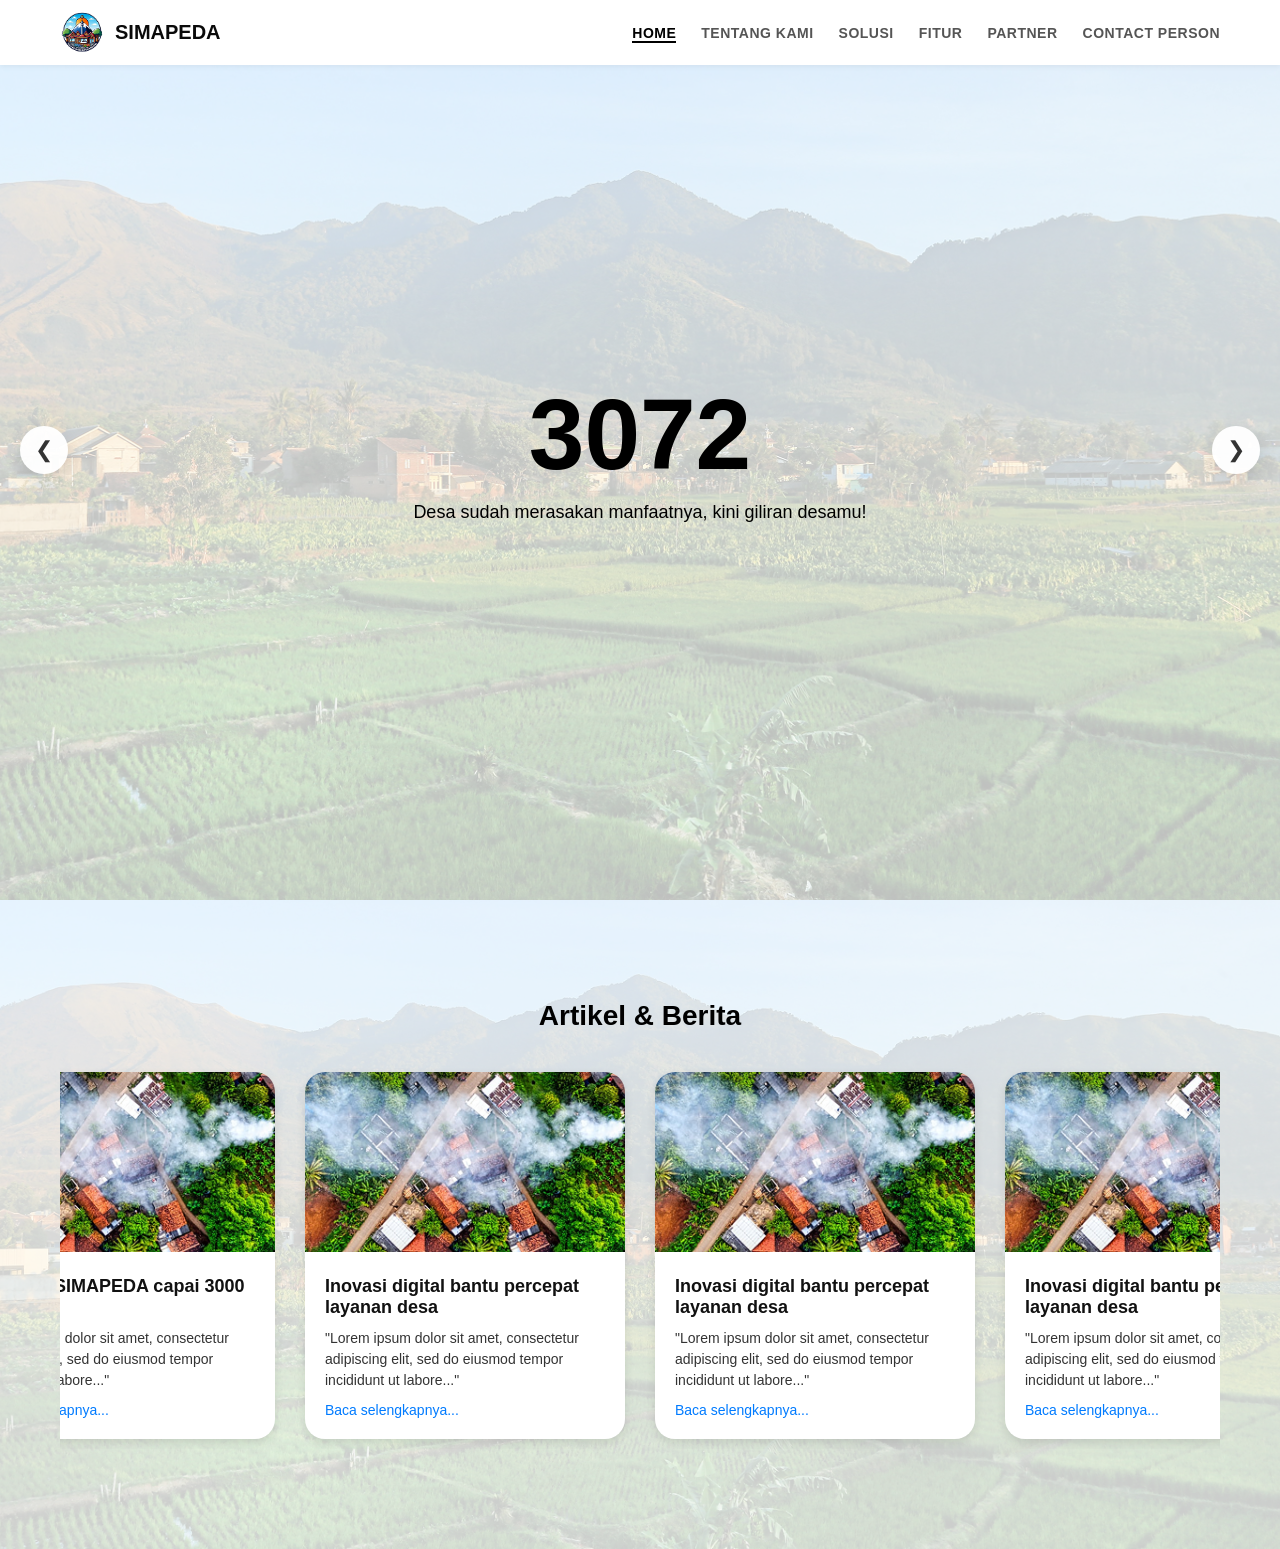
<file: index.html>
<!DOCTYPE html>
<html lang="id">
<head>
  <meta charset="UTF-8">
  <meta name="viewport" content="width=device-width, initial-scale=1.0">
  <title>SIMAPEDA | Home</title>
  <link rel="stylesheet" href="style.css">
</head>


<body>
  <!-- Navbar -->
  <header class="navbar">
    <div class="logo">
      <img src="gambar/logo.png" alt="Logo Tridatu Solution">
      <h1>SIMAPEDA</h1>
    </div>
    <nav>
      <ul>
        <li><a href="index.html" class="active">HOME</a></li>
        <li><a href="tentang-kami.html">TENTANG KAMI</a></li>
        <li><a href="solusi.html">SOLUSI</a></li>
        <li><a href="fitur.html">FITUR</a></li>
        <li><a href="partner.html">PARTNER</a></li>
        <li><a href="contact-person.html">CONTACT PERSON</a></li>
      </ul>
    </nav>
  </header>

  <!-- Hero Section -->
  <section class="hero">
    <div class="overlay">
      <div class="hero-content">
        <h1 id="counter">0</h1>
        <p>Desa sudah merasakan manfaatnya, kini giliran desamu!</p>
      </div>
    </div>
  </section>

  <!-- Artikel & Berita Section -->
  <section class="artikel">
    <h2>Artikel & Berita</h2>
    <div class="artikel-container">

       <!-- Tombol Panah -->
  <button class="prev">&#10094;</button>
  <button class="next">&#10095;</button>
      
      <div class="artikel-card">
        <img src="gambar/artikel1.png" alt="Artikel 1">
        <div class="artikel-content">
          <h3>Digitalisasi Desa masih minim di Indonesia</h3>
          <p>"Lorem ipsum dolor sit amet, consectetur adipiscing elit, sed do eiusmod tempor incididunt ut labore..."</p>
          <a href="#">Baca selengkapnya...</a>
        </div>
      </div>

      <div class="artikel-card">
        <img src="gambar/artikel2.png" alt="Artikel 2">
        <div class="artikel-content">
          <h3>Program SIMAPEDA capai 3000 desa</h3>
          <p>"Lorem ipsum dolor sit amet, consectetur adipiscing elit, sed do eiusmod tempor incididunt ut labore..."</p>
          <a href="#">Baca selengkapnya...</a>
        </div>
      </div>

      <div class="artikel-card">
        <img src="gambar/artikel3.png" alt="Artikel 3">
        <div class="artikel-content">
          <h3>Inovasi digital bantu percepat layanan desa</h3>
          <p>"Lorem ipsum dolor sit amet, consectetur adipiscing elit, sed do eiusmod tempor incididunt ut labore..."</p>
          <a href="#">Baca selengkapnya...</a>
        </div>
      </div>

      <div class="artikel-card">
        <img src="gambar/artikel3.png" alt="Artikel 4">
        <div class="artikel-content">
          <h3>Inovasi digital bantu percepat layanan desa</h3>
          <p>"Lorem ipsum dolor sit amet, consectetur adipiscing elit, sed do eiusmod tempor incididunt ut labore..."</p>
          <a href="#">Baca selengkapnya...</a>
        </div>
      </div>

      <div class="artikel-card">
        <img src="gambar/artikel3.png" alt="Artikel 5">
        <div class="artikel-content">
          <h3>Inovasi digital bantu percepat layanan desa</h3>
          <p>"Lorem ipsum dolor sit amet, consectetur adipiscing elit, sed do eiusmod tempor incididunt ut labore..."</p>
          <a href="#">Baca selengkapnya...</a>    
        </div>
      </div>

      <div class="artikel-card">
        <img src="gambar/artikel3.png" alt="Artikel 6">
        <div class="artikel-content">
          <h3>Inovasi digital bantu percepat layanan desa</h3>
          <p>"Lorem ipsum dolor sit amet, consectetur adipiscing elit, sed do eiusmod tempor incididunt ut labore..."</p>
          <a href="#">Baca selengkapnya...</a>
        </div>
      </div>

      <script>
  const container = document.querySelector('.artikel-container');
  const nextBtn = document.querySelector('.next');
  const prevBtn = document.querySelector('.prev');

  nextBtn.addEventListener('click', () => {
    container.scrollBy({ left: container.clientWidth / 1.1, behavior: 'smooth' });
  });

  prevBtn.addEventListener('click', () => {
    container.scrollBy({ left: -container.clientWidth / 1.1, behavior: 'smooth' });
  });
</script>

<script>
    const counterElement = document.getElementById('counter');
    const targetNumber = 5637;
    const duration = 2000; // Durasi animasi dalam milidetik
    const steps =200; // Jumlah langkah animasi
    
    function animateCounter() {
        let current = 0;
        const increment = targetNumber / steps;
        const stepTime = duration / steps;
        
        const timer = setInterval(() => {
            current += increment;
            if (current >= targetNumber) {
                clearInterval(timer);
                counterElement.textContent = targetNumber;
            } else {
                counterElement.textContent = Math.round(current);
            }
        }, stepTime);
    }

    // Jalankan animasi ketika elemen visible
    const observer = new IntersectionObserver((entries) => {
        entries.forEach(entry => {
            if (entry.isIntersecting) {
                animateCounter();
                observer.unobserve(entry.target);
            }
        });
    });

    observer.observe(counterElement);
</script>



    </div>
  </section>

</body>


</html>
</file>
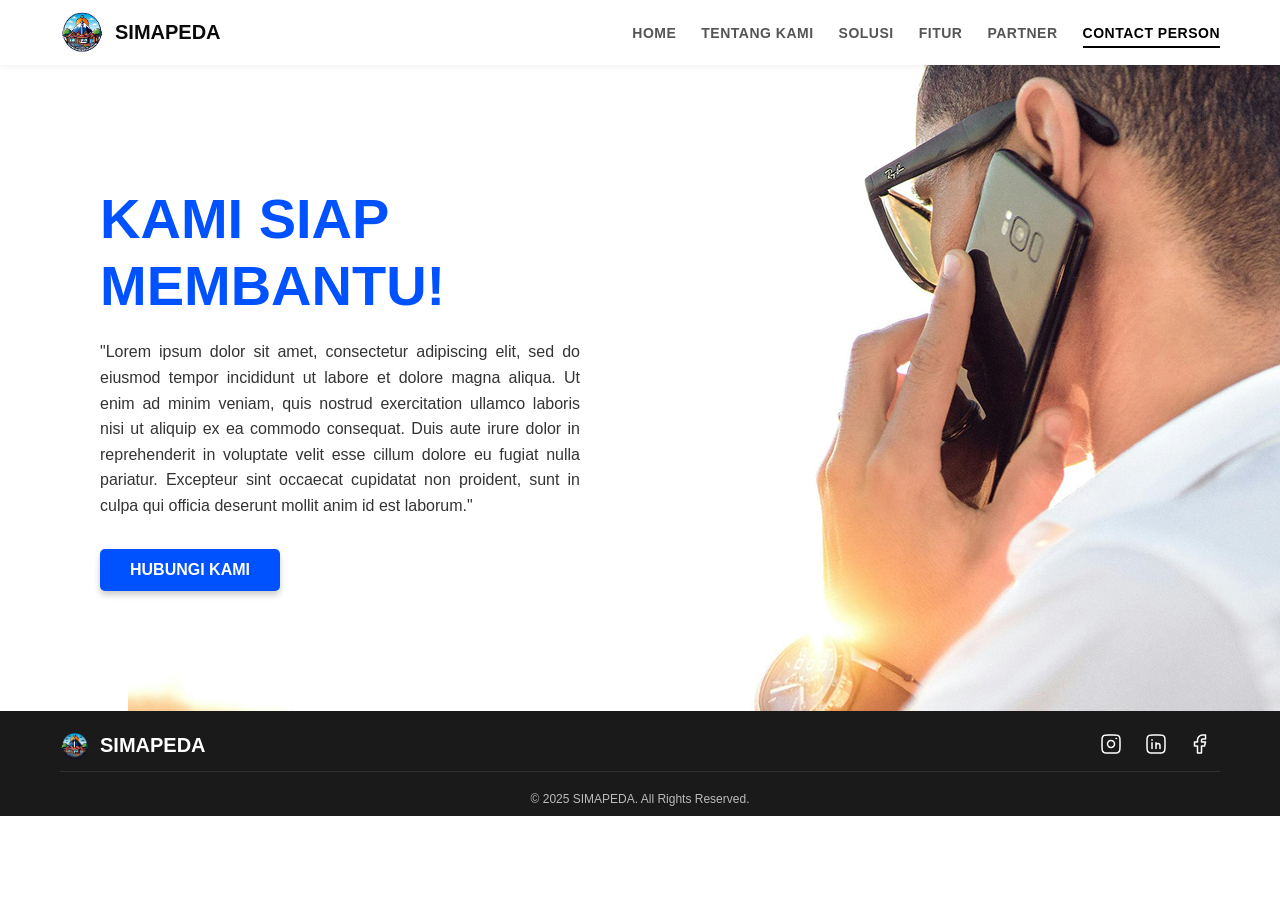
<file: contact-person.html>
<!DOCTYPE html>
<html lang="id">
<head>
    <meta charset="UTF-8">
    <meta name="viewport" content="width=device-width, initial-scale=1.0">
    <title>Contact Person - SIMAPEDA</title>
    <link href="https://fonts.googleapis.com/css2?family=Poppins:wght@300;400;600;700&display=swap" rel="stylesheet">
    <!-- pakai CSS khusus contact person jika ada -->
    <link rel="stylesheet" href="contact-person.css">
</head>
<body>

    <header class="navbar">
        <div class="logo">
            <img src="gambar/logo.png" alt="Logo SIMAPEDA" onerror="this.onerror=null; this.src='https://placehold.co/45x45/000000/FFFFFF?text=L';">
            <h1>SIMAPEDA</h1>
        </div>
        <nav>
            <ul>
                <li><a href="index.html">HOME</a></li>
                <li><a href="tentang-kami.html">TENTANG KAMI</a></li>
                <li><a href="solusi.html">SOLUSI</a></li>
                <li><a href="fitur.html">FITUR</a></li>
                <li><a href="partner.html">PARTNER</a></li>
                <li><a href="contact-person.html" class="active">CONTACT PERSON</a></li> 
                </ul>
        </nav>
    </header>

    <main>
        <section class="contact-person-section">
            <div class="konten-slogan">
                <h1>KAMI SIAP MEMBANTU!</h1>
                <p>
                    "Lorem ipsum dolor sit amet, consectetur adipiscing elit, sed do eiusmod tempor incididunt ut labore et dolore magna aliqua. Ut enim ad minim veniam, quis nostrud exercitation ullamco laboris nisi ut aliquip ex ea commodo consequat. Duis aute irure dolor in reprehenderit in voluptate velit esse cillum dolore eu fugiat nulla pariatur. Excepteur sint occaecat cupidatat non proident, sunt in culpa qui officia deserunt mollit anim id est laborum."
                </p>
                <a href="#" class="tombol-hubungi">HUBUNGI KAMI</a>
            </div>
            <div class="gambar-kontak">
                <!-- fallback image jika CSS background tidak working -->
                <img src="gambar/CONTACT_PERSON.png" alt="Contact Person" onerror="this.onerror=null;this.src='https://placehold.co/500x600/EEEEEE/000000?text=Contact';">
            </div>
            <!-- jika overlay mau menutupi seluruh section, letakkan sebelum penutupan section -->
            <div class="contact-overlay"></div> 
        </section>
    </main>

    <footer class="footer-simapeda">
        <div class="footer-konten">
            <div class="footer-logo">
                <img src="gambar/logo.png" alt="Logo SIMAPEDA Putih" onerror="this.onerror=null; this.src='https://placehold.co/30x30/FFFFFF/000000?text=L';">
                <span>SIMAPEDA</span>
            </div>
            <div class="sosial-media">
                <a href="#"><img src="gambar/instagram.svg" alt="instagram" onerror="this.onerror=null; this.src='https://placehold.co/24x24/FFFFFF/000000?text=I';"></a>
                <a href="#"><img src="gambar/linkedin.svg" alt="linkedin" onerror="this.onerror=null; this.src='https://placehold.co/24x24/FFFFFF/000000?text=Y';"></a>
                <a href="#"><img src="gambar/facebook.svg" alt="facebook" onerror="this.onerror=null; this.src='https://placehold.co/24x24/FFFFFF/000000?text=L';"></a>
            </div>
        </div>
        <div class="hak-cipta">
            &copy; 2025 SIMAPEDA. All Rights Reserved.
        </div>
    </footer>

</body>
</html>
</file>
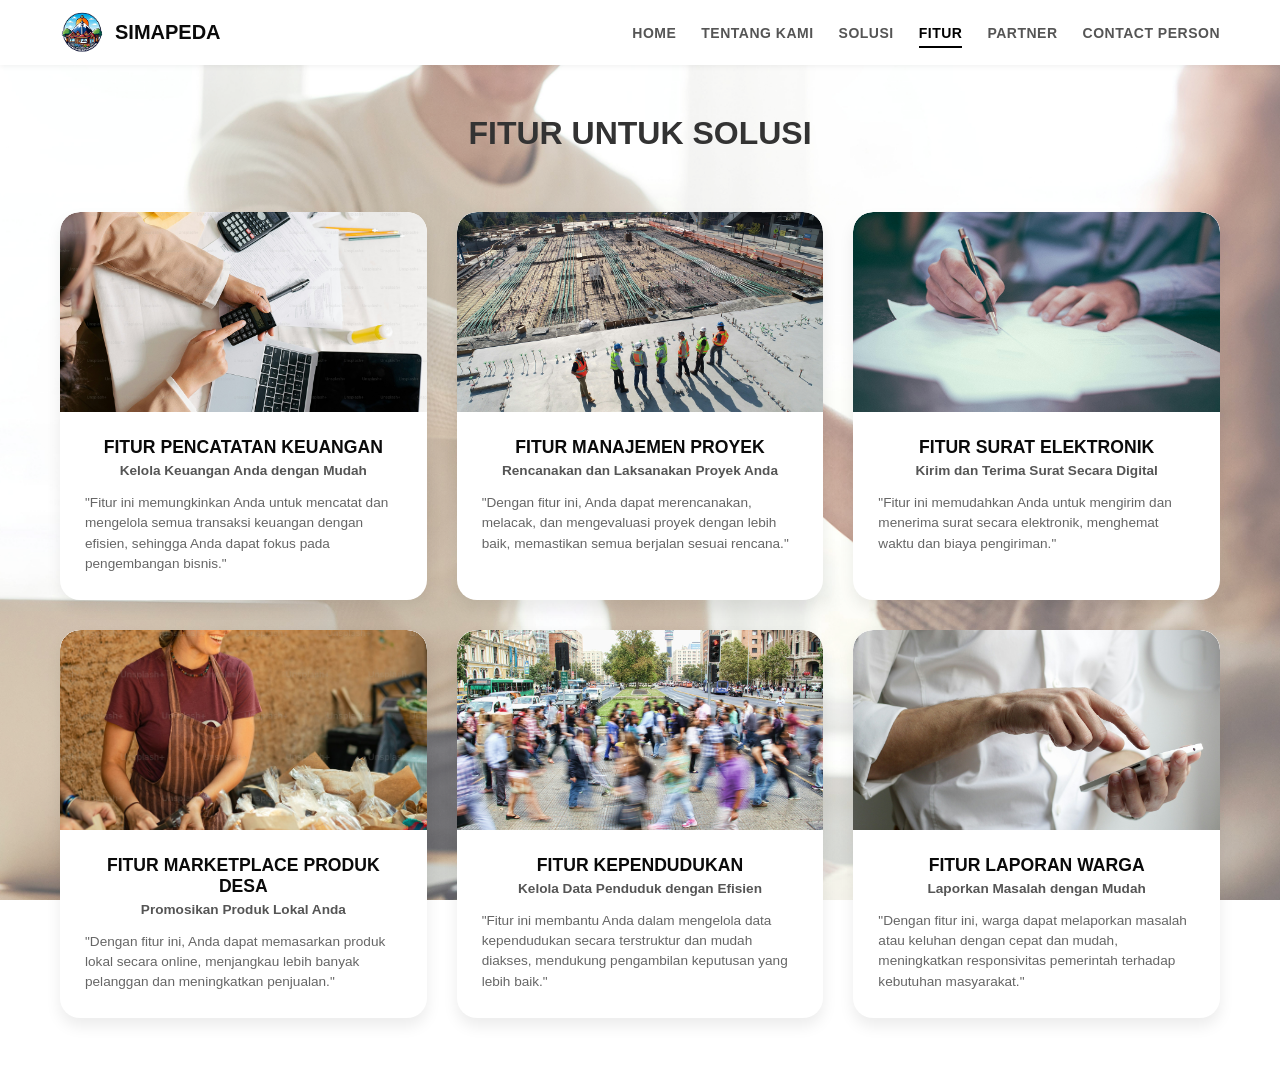
<file: fitur.html>
<!DOCTYPE html>
<html lang="id">
<head>
    <meta charset="UTF-8">
    <meta name="viewport" content="width=device-width, initial-scale=1.0">
    <title>Fitur - SIMAPEDA</title>
    <!-- Memuat Google Font Poppins -->
    <link href="https://fonts.googleapis.com/css2?family=Poppins:wght@300;400;600;700&display=swap" rel="stylesheet">
    <!-- CSS GLOBAL dan Fitur -->
    <link rel="stylesheet" href="fitur.css">
</head>
<body>

    <!-- NAVBAR - Struktur yang Konsisten -->
    <header class="navbar">
        <div class="logo">
            <!-- Asumsi logo ada di folder assets -->
            <img src="gambar/logo.png" alt="Logo SIMAPEDA" onerror="this.onerror=null; this.src='https://placehold.co/45x45/000000/FFFFFF?text=L';">
            <h1>SIMAPEDA</h1>
        </div>
        <nav>        <!-- ...existing code... -->
             </section> <!-- tutup .grid-fitur -->
            </main>
        
        </body>
        </html>
        <!-- ...existing code... -->
            <ul>
                <li><a href="index.html">HOME</a></li>
                <li><a href="tentang-kami.html">TENTANG KAMI</a></li>
                <li><a href="solusi.html">SOLUSI</a></li>
                <li><a href="fitur.html" class="active">FITUR</a></li>
                <li><a href="partner.html">PARTNER</a></li>
                <li><a href="contact-person.html">CONTACT PERSON</a></li>
            </ul>
        </nav>
    </header>

    <!-- MAIN CONTENT - BAGIAN FITUR -->
    <main class="bagian-fitur">
        <h2 class="judul-fitur">FITUR UNTUK SOLUSI</h2>

     <section class="grid-fitur">
         <!-- Card Fitur 1 -->
         <div class="card-fitur">
          <div class="gambar-placeholder"> 
              <img src="gambar/FITUR_PENCATATAN_KEUANGAN.png" alt="FITUR PENCATATAN KEUANGAN">
          </div>
          <div class="konten-card">
              <h3>FITUR PENCATATAN KEUANGAN</h3>
              <p class="sub-judul">Kelola Keuangan Anda dengan Mudah</p>
              <p class="deskripsi-card">"Fitur ini memungkinkan Anda untuk mencatat dan mengelola semua transaksi keuangan dengan efisien, sehingga Anda dapat fokus pada pengembangan bisnis."</p>
          </div>
         </div>

         <!-- Card Fitur 2 -->
         <div class="card-fitur">
          <div class="gambar-placeholder">
              <img src="gambar/FITUR_MANAJEMEN_PROYEK.png" alt="FITUR MANAJEMEN PROYEK">
          </div>
          <div class="konten-card">
              <h3>FITUR MANAJEMEN PROYEK</h3>
              <p class="sub-judul">Rencanakan dan Laksanakan Proyek Anda</p>
              <p class="deskripsi-card">"Dengan fitur ini, Anda dapat merencanakan, melacak, dan mengevaluasi proyek dengan lebih baik, memastikan semua berjalan sesuai rencana."</p>
          </div>
         </div>

         <!-- Card Fitur 3 -->
         <div class="card-fitur">
          <div class="gambar-placeholder">
              <img src="gambar/FITUR_SURAT_ELEKTRONIK.png" alt="FITUR SURAT ELEKTRONIK">    
          </div>
          <div class="konten-card">
              <h3>FITUR SURAT ELEKTRONIK</h3>
              <p class="sub-judul">Kirim dan Terima Surat Secara Digital</p>
              <p class="deskripsi-card">"Fitur ini memudahkan Anda untuk mengirim dan menerima surat secara elektronik, menghemat waktu dan biaya pengiriman."</p>
          </div>
         </div>

         <!-- Card Fitur 4 (Baris Kedua) -->
         <div class="card-fitur">
          <div class="gambar-placeholder">
              <img src="gambar/FITUR_MARKETPLACE_PRODUK_DESA.png" alt="FITUR MARKETPLACE PRODUK DESA">
          </div>
          <div class="konten-card">
              <h3>FITUR MARKETPLACE PRODUK DESA</h3>
              <p class="sub-judul">Promosikan Produk Lokal Anda</p>
              <p class="deskripsi-card">"Dengan fitur ini, Anda dapat memasarkan produk lokal secara online, menjangkau lebih banyak pelanggan dan meningkatkan penjualan."</p>
          </div>
         </div>
         
         <!-- Card Fitur 5 -->
         <div class="card-fitur">
          <div class="gambar-placeholder">
              <img src="gambar/FITUR_KEPENDUDUKAN.png" alt="FITUR KEPENDUDUKAN">
          </div>
          <div class="konten-card">
              <h3>FITUR KEPENDUDUKAN</h3>
              <p class="sub-judul">Kelola Data Penduduk dengan Efisien</p>
              <p class="deskripsi-card">"Fitur ini membantu Anda dalam mengelola data kependudukan secara terstruktur dan mudah diakses, mendukung pengambilan keputusan yang lebih baik."</p>
          </div>
         </div>
         
         <!-- Card Fitur 6 -->
         <div class="card-fitur">
          <div class="gambar-placeholder">
              <img src="gambar/FITUR_LAPORAN_WARGA.png" alt="FITUR LAPORAN WARGA">
          </div>
          <div class="konten-card">
              <h3>FITUR LAPORAN WARGA</h3>
              <p class="sub-judul">Laporkan Masalah dengan Mudah</p>
              <p class="deskripsi-card">"Dengan fitur ini, warga dapat melaporkan masalah atau keluhan dengan cepat dan mudah, meningkatkan responsivitas pemerintah terhadap kebutuhan masyarakat."</p>
          </div>
         </div>
     </section>

        </section>
    </main>

</body>
</html>
</file>
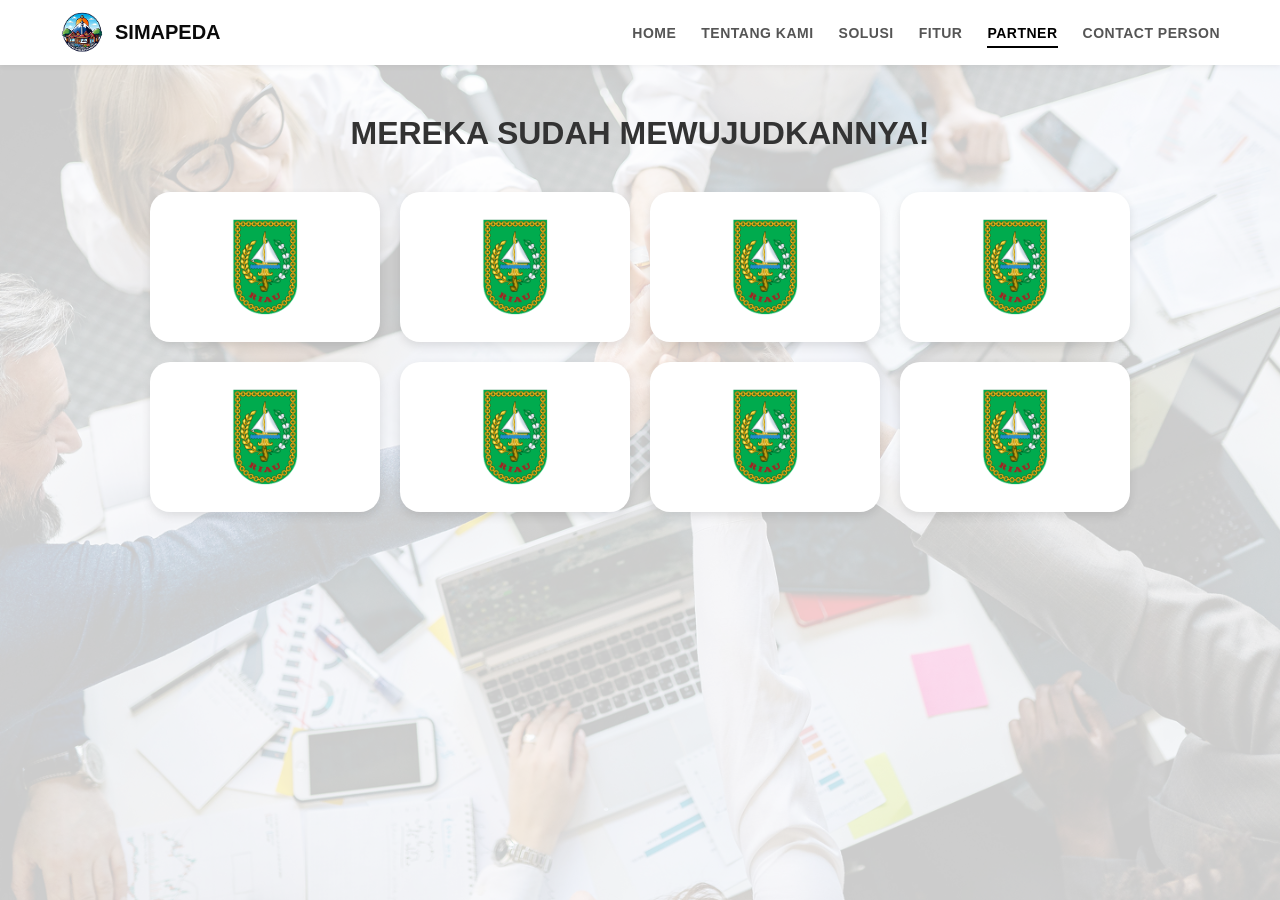
<file: partner.html>
<!DOCTYPE html>
<html lang="id">
<head>
    <meta charset="UTF-8">
    <meta name="viewport" content="width=device-width, initial-scale=1.0">
    <title>Partner - SIMAPEDA</title>
    <!-- Memuat Google Font Poppins -->
    <link href="https://fonts.googleapis.com/css2?family=Poppins:wght@300;400;600;700&display=swap" rel="stylesheet">
    <!-- CSS GLOBAL dan Partner -->
    <link rel="stylesheet" href="partner.css">
</head>
<body>

    <!-- NAVBAR - Struktur yang Konsisten -->
    <header class="navbar">
        <div class="logo">
            <!-- Asumsi logo ada di folder assets -->
            <img src="gambar/logo.png" alt="Logo SIMAPEDA" onerror="this.onerror=null; this.src='https://placehold.co/45x45/000000/FFFFFF?text=L';">
            <h1>SIMAPEDA</h1>
        </div>
        <nav>
            <ul>
                <li><a href="index.html">HOME</a></li>
                <li><a href="tentang-kami.html">TENTANG KAMI</a></li>
                <li><a href="solusi.html">SOLUSI</a></li>
                <li><a href="fitur.html">FITUR</a></li>
                <li><a href="partner.html" class="active">PARTNER</a></li>
                <li><a href="contact-person.html">CONTACT PERSON</a></li>
            </ul>
        </nav>
    </header>

    <!-- MAIN CONTENT - BAGIAN PARTNER -->
    <main class="bagian-partner">
        <!-- Overlay untuk memburamkan atau meredupkan latar belakang foto -->
        <div class="background-overlay"></div>
        <h2 class="judul-partner">MEREKA SUDAH MEWUJUDKANNYA!</h2>

        <section class="grid-partner">
            <!-- Contoh Card Partner 1 -->
            <div class="card-partner">
                <!-- Gunakan placeholder logo Riau sebagai contoh -->
                <img src="gambar/LOGO_RIAU.png" alt="Logo Partner Riau" onerror="this.onerror=null; this.src='https://placehold.co/150x150/007D49/FFFFFF?text=LOGO';">
            </div>

            <!-- Contoh Card Partner 2 -->
            <div class="card-partner">
                <img src="gambar/LOGO_RIAU.png" alt="Logo Partner Riau" onerror="this.onerror=null; this.src='https://placehold.co/150x150/007D49/FFFFFF?text=LOGO';">
            </div>

            <!-- Contoh Card Partner 3 -->
            <div class="card-partner">
                <img src="gambar/LOGO_RIAU.png" alt="Logo Partner Riau" onerror="this.onerror=null; this.src='https://placehold.co/150x150/007D49/FFFFFF?text=LOGO';">
            </div>

            <!-- Contoh Card Partner 4 -->
            <div class="card-partner">
                <img src="gambar/LOGO_RIAU.png" alt="Logo Partner Riau" onerror="this.onerror=null; this.src='https://placehold.co/150x150/007D49/FFFFFF?text=LOGO';">
            </div>
            
            <!-- Baris Kedua -->
            <div class="card-partner">
                <img src="gambar/LOGO_RIAU.png" alt="Logo Partner Riau" onerror="this.onerror=null; this.src='https://placehold.co/150x150/007D49/FFFFFF?text=LOGO';">
            </div>
            <div class="card-partner">
                <img src="gambar/LOGO_RIAU.png" alt="Logo Partner Riau" onerror="this.onerror=null; this.src='https://placehold.co/150x150/007D49/FFFFFF?text=LOGO';">
            </div>
            <div class="card-partner">
                <img src="gambar/LOGO_RIAU.png" alt="Logo Partner Riau" onerror="this.onerror=null; this.src='https://placehold.co/150x150/007D49/FFFFFF?text=LOGO';">
            </div>
            <div class="card-partner">
                <img src="gambar/LOGO_RIAU.png" alt="Logo Partner Riau" onerror="this.onerror=null; this.src='https://placehold.co/150x150/007D49/FFFFFF?text=LOGO';">
            </div>
            
        </section>
    </main>

</body>
</html>
</file>
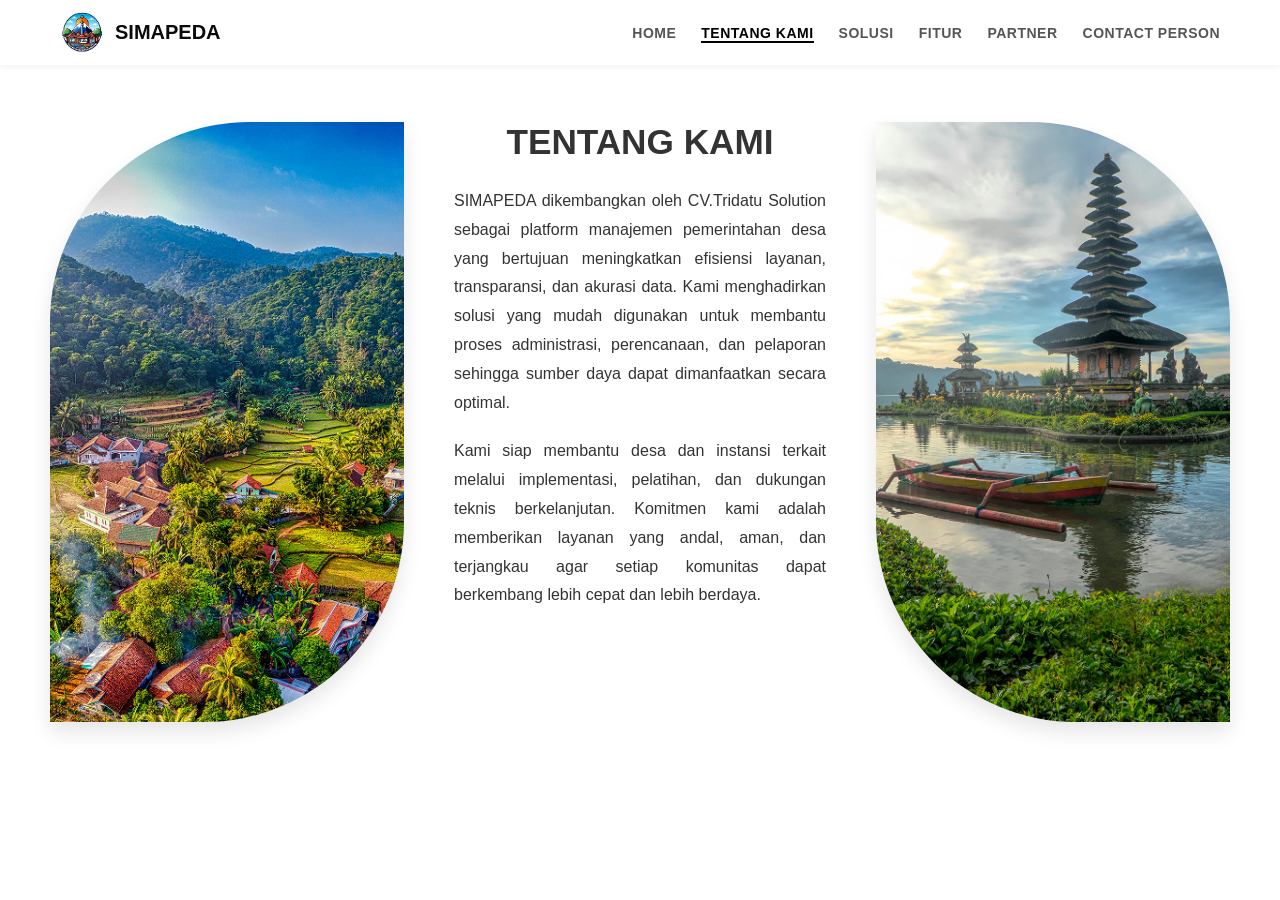
<file: tentang-kami.html>
<!DOCTYPE html>
<html lang="id">
<head>
    <meta charset="UTF-8">
    <meta name="viewport" content="width=device-width, initial-scale=1.0">
    <title>SIMAPEDA - Tentang Kami</title>
    <link rel="stylesheet" href="tentang-kami-styles.css"> <link rel="preconnect" href="https://fonts.googleapis.com">
    <link rel="preconnect" href="https://fonts.gstatic.com" crossorigin>
    <link href="https://fonts.googleapis.com/css2?family=Poppins:wght@400;600;700&display=swap" rel="stylesheet">
</head>


<body>
    <!-- Navbar -->
    <header class="navbar">
        <div class="logo">
        <img src="gambar/logo.png" alt="Logo Tridatu Solution">
        <h1>SIMAPEDA</h1>
        </div>
        <nav>
        <ul>
            <li><a href="index.html">HOME</a></li>
            <li><a href="tentang-kami.html" class="active" >TENTANG KAMI</a></li>
            <li><a href="solusi.html">SOLUSI</a></li>
            <li><a href="fitur.html">FITUR</a></li>
            <li><a href="partner.html">PARTNER</a></li>
            <li><a href="contact-person.html">CONTACT PERSON</a></li>
        </ul>
        </nav>
    </header>

    <hr class="pemisah-header">

    <section class="bagian-tentang-kami">
        <div class="konten-tiga-kolom">
            
            <div class="gambar-profil-perusahaan gambar-kiri">
                <img src="gambar/desa.png" alt="Visi Perusahaan"> 
            </div>

            <div class="teks-utama-tentang">
                <h1 class="judul-halaman">TENTANG KAMI</h1>
                <p class="paragraf-tentang">
                    SIMAPEDA dikembangkan oleh CV.Tridatu Solution sebagai platform manajemen pemerintahan desa yang bertujuan meningkatkan efisiensi layanan, transparansi, dan akurasi data. Kami menghadirkan solusi yang mudah digunakan untuk membantu proses administrasi, perencanaan, dan pelaporan sehingga sumber daya dapat dimanfaatkan secara optimal.
                </p>
                <p class="paragraf-tentang">
                    Kami siap membantu desa dan instansi terkait melalui implementasi, pelatihan, dan dukungan teknis berkelanjutan. Komitmen kami adalah memberikan layanan yang andal, aman, dan terjangkau agar setiap komunitas dapat berkembang lebih cepat dan lebih berdaya.
                </p>
            </div>

            <div class="gambar-profil-perusahaan gambar-kanan">
                <img src="gambar/pura.png" alt="Misi Perusahaan"> 
            </div>
            
        </div>
    </section>

</body>
</html>
</file>
<file: style.css>
/* ============================== */
/* GLOBAL STYLE */
/* ============================== */
* {
  margin: 0;
  padding: 0;
  box-sizing: border-box;
  font-family: 'Segoe UI', Arial, sans-serif;
}

/* ============================== */
/* NAVBAR */
/* ============================== */
.navbar {
  width: 100%;
  background: white;
  display: flex;
  justify-content: space-between;
  align-items: center;
  padding: 10px 60px;
  position: fixed;
  top: 0;
  left: 0;
  z-index: 100;
  box-shadow: 0 2px 5px rgba(0, 0, 0, 0.05);
}

.logo {
  display: flex;
  align-items: center;
}

.logo img {
  width: 45px;
  height: 45px;
  margin-right: 10px;
}

.logo h1 {
  font-size: 20px;
  font-weight: bold;
  color: #0a0a0a;
}

nav ul {
  list-style: none;
  display: flex;
  gap: 25px;
}

nav a {
  text-decoration: none;
  color: #555;
  font-size: 14px;
  font-weight: 600;
  letter-spacing: 0.5px;
}

nav a.active {
  color: #000;
  border-bottom: 2px solid #000;
}

nav a:hover {
  color: #000;
}

/* ============================== */
/* HERO SECTION */
/* ============================== */
.hero {
  background: url('gambar/background.png') center/cover no-repeat;
  background-attachment: fixed;
  height: 100vh;
  display: flex;
  align-items: center;
  justify-content: center;
  position: relative;
}

.overlay {
  background: rgba(255, 255, 255, 0.75);
  width: 100%;
  height: 100%;
  display: flex;
  justify-content: center;
  align-items: center;
}

.hero-content {
  text-align: center;
  color: #000;
}

.hero-content h1 {
  font-size: 100px;
  font-weight: bold;
}

.hero-content p {
  font-size: 18px;
  margin-top: 10px;
}

/* ============================== */
/* ARTIKEL SECTION */
/* ============================== */
.artikel {
  background: url('gambar/background.png') center/cover no-repeat;
  background-attachment: fixed;
  text-align: center;
  padding: 100px 0;
  position: relative;
}

.artikel h2 {
  font-size: 28px;
  margin-bottom: 40px;
  color: #000;
}

.artikel::before {
  content: "";
  position: absolute;
  top: 0;
  left: 0;
  width: 100%;
  height: 100%;
  background: rgba(255, 255, 255, 0.75); /* efek lapisan putih */
  z-index: 0; /* di bawah isi konten */
}

/* Supaya kontennya tetap terlihat di atas layer putih */
.artikel * {
  position: relative;
  z-index: 1;
}


/* Container untuk artikel */
.artikel-container {
  display: flex;
  justify-content: center;
  gap: 30px;
  flex-wrap: wrap;
  padding: 0 60px;
}

/* Kartu artikel */
.artikel-card {
  background: rgba(255, 255, 255, 0.9);
  border-radius: 20px;
  overflow: hidden;
  width: 320px;
  box-shadow: 0 4px 15px rgba(0, 0, 0, 0.1);
  transition: transform 0.3s ease;
}

.artikel-card:hover {
  transform: translateY(-5px);
}

.artikel-card img {
  width: 100%;
  height: 180px;
  object-fit: cover;
}

.artikel-content {
  padding: 20px;
  text-align: left;
}

.artikel-content h3 {
  font-size: 18px;
  color: #111;
  margin-bottom: 10px;
}

.artikel-content p {
  font-size: 14px;
  color: #333;
  line-height: 1.5;
  margin-bottom: 10px;
}

.artikel-content a {
  font-size: 14px;
  color: #007BFF;
  text-decoration: none;
}

.artikel-content a:hover {
  text-decoration: underline;
}

/* ============================== */
/* ARTIKEL SLIDER */
/* ============================== */
.artikel {
  position: relative;
  overflow: hidden;
  padding: 100px 60px;
  background: url('gambar/background.png') center/cover no-repeat;
}

/* Lapisan putih transparan di atas background */
.artikel::before {
  content: "";
  position: absolute;
  top: 0; left: 0;
  width: 100%; height: 100%;
  background: rgba(255,255,255,0.8);
  z-index: 0;
}

/* Pastikan konten tampil di atas overlay */
.artikel * {
  position: relative;
  z-index: 1;
}

.artikel h2 {
  font-size: 28px;
  margin-bottom: 30px;
  color: #000;
  text-align: center;
}

/* ============================== */
/* CONTAINER SLIDER */
/* ============================== */
.artikel-container {
  display: flex;
  gap: 30px;
  overflow-x: auto;
  scroll-behavior: smooth;
  scrollbar-width: none; /* Firefox */
  flex-wrap: nowrap;           /* TIDAK wrap — paksa 1 baris */
  align-items: flex-start;     /* pastikan konten tidak stretch secara vertikal */
  padding: 10px 60px;         /* sesuaikan padding jika perlu */
}
.artikel-container::-webkit-scrollbar {
  display: none; /* Chrome */
}

/* pastikan kartu memiliki lebar tetap sehingga akan muncul berderet ke samping */
.artikel-card {
  flex: 0 0 320px; /* atau ganti 320px sesuai lebar yang diinginkan */
  max-width: 320px;
  background: white;
  border-radius: 20px;
  overflow: hidden;
  box-shadow: 0 4px 10px rgba(0,0,0,0.1);
  transition: transform 0.3s ease;
}
.artikel-card:hover {
  transform: translateY(-5px);
}

/* Tombol panah */
.artikel button {
  position: fixed; /* Ubah dari absolute ke fixed */
  top: 50%;
  transform: translateY(-50%);
  background: rgba(255,255,255,0.95);
  border: none;
  width: 48px;
  height: 48px;
  display: flex;
  align-items: center;
  justify-content: center;
  font-size: 22px;
  cursor: pointer;
  color: #333;
  border-radius: 50%;
  box-shadow: 0 6px 18px rgba(0,0,0,0.12);
  z-index: 100; /* Tingkatkan z-index */
  transition: all 0.2s ease;
}

/* Posisi tombol di sisi kiri dan kanan */
.prev { 
    left: 20px;
    position: absolute; /* Kembalikan ke absolute */
}
.next { 
    right: 20px;
    position: absolute; /* Kembalikan ke absolute */
}

.artikel button:hover {
  background: rgba(255,255,255,1);
  transform: translateY(-50%) scale(1.05);
}

/* ============================== */
/* RESPONSIVE */
/* ============================== */
@media (max-width: 992px) {
  .artikel-card {
    flex: 0 0 calc((100% - 30px) / 2); /* 2 kartu di tablet */
  }
}

@media (max-width: 600px) {
  .artikel-card {
    flex: 0 0 100%; /* 1 kartu di HP */
  }
}


.artikel {
  position: relative;
  overflow: hidden;
  padding: 100px 60px;
  background: url('gambar/background.png') center/cover no-repeat;
}

.artikel::before {
  content: "";
  position: absolute;
  top: 0; left: 0;
  width: 100%; height: 100%;
  background: rgba(255,255,255,0.8);
  z-index: 0;
}

.artikel * {
  position: relative;
  z-index: 1;
}

.artikel h2 {
  font-size: 28px;
  margin-bottom: 30px;
  color: #000;
  text-align: center;
}

/* Slider container */
.artikel-container {
  display: flex;
  gap: 30px;
  overflow-x: auto;
  scroll-behavior: smooth;
  scrollbar-width: none; /* Firefox */
}
.artikel-container::-webkit-scrollbar {
  display: none; /* Chrome */
}

/* Kartu artikel */
.artikel-card {
  flex: 0 0 calc((100% - 60px) / 3); /* tampil 3 kartu */
  background: white;
  border-radius: 20px;
  overflow: hidden;
  box-shadow: 0 4px 10px rgba(0,0,0,0.1);
  transition: transform 0.3s ease;
}
.artikel-card:hover {
  transform: translateY(-5px);
}

/* Tombol panah */
.artikel button {
  position: fixed; /* Ubah dari absolute ke fixed */
  top: 50%;
  transform: translateY(-50%);
  background: rgba(255,255,255,0.95);
  border: none;
  width: 48px;
  height: 48px;
  display: flex;
  align-items: center;
  justify-content: center;
  font-size: 22px;
  cursor: pointer;
  color: #333;
  border-radius: 50%;
  box-shadow: 0 6px 18px rgba(0,0,0,0.12);
  z-index: 100; /* Tingkatkan z-index */
  transition: all 0.2s ease;
}
.artikel button:hover {
  background: rgba(255,255,255,1);
  transform: translateY(-50%) scale(1.05);
}
.prev { left: 20px; }
.next { right: 20px; }
</file>
<file: contact-person.css>
/* ============================== */
/* GLOBAL STYLE (Termasuk Reset) */
/* ============================== */
* {
  margin: 0;
  padding: 0;
  box-sizing: border-box;
  font-family: 'Segoe UI', Arial, sans-serif;
}

body {
    background-color: #ffffff;
    color: #333;
    /* Memberikan ruang di atas agar tidak tertutup fixed navbar */
    padding-top: 65px; 
}

/* ============================== */
/* NAVBAR (Sesuai Struktur HTML Anda) */
/* ============================== */
.navbar {
    width: 100%;
    background: white;
    display: flex;
    justify-content: space-between;
    align-items: center;
    padding: 10px 60px;
    position: fixed; /* Membuat navbar tetap di atas */
    top: 0;
    left: 0;
    z-index: 100;
    box-shadow: 0 2px 5px rgba(0, 0, 0, 0.05);
}

.logo {
    display: flex;
    align-items: center;
}

.logo img {
    width: 45px;
    height: 45px;
    margin-right: 10px;
}

.logo h1 {
    font-size: 20px;
    font-weight: bold;
    color: #0a0a0a;
}

nav ul {
    list-style: none;
    display: flex;
    gap: 25px;
}

nav a {
    text-decoration: none;
    color: #555;
    font-size: 14px;
    font-weight: 600;
    letter-spacing: 0.5px;
    padding-bottom: 5px; /* Memberi ruang untuk garis bawah */
}

nav a.active {
    color: #000;
    border-bottom: 2px solid #000;
}

nav a:hover {
    color: #000;
}


/* ============================== */
/* BAGIAN CONTACT PERSON (Sesuai Gambar) */
/* ============================== */

/* Pastikan main tidak terikat ke tinggi viewport */
main {
    flex-grow: 1; /* Memastikan main mengisi ruang di antara navbar dan footer */
}

.contact-person-section {
    display: flex;
    position: relative;
    /* Mengambil tinggi minimal agar mengisi sisa ruang yang ada di layar */
    min-height: calc(100vh - 65px - 200px); 
    padding: 40px 0;
    background-color: #ffffff;
    overflow: hidden;
}

.konten-slogan {
    flex: 1;
    padding: 80px 60px 80px 100px;
    z-index: 10;
    position: relative;
    max-width: 50%;
}

.konten-slogan h1 {
    font-size: 3.5em;
    font-weight: 700;
    color: #0051ff;
    margin-bottom: 20px;
    line-height: 1.2;
}

.konten-slogan p {
    font-size: 16px;
    line-height: 1.6;
    margin-bottom: 30px;
    text-align: justify;
}

.tombol-hubungi {
    display: inline-block;
    padding: 12px 30px;
    background-color: #0051ff;
    color: rgb(255, 255, 255);
    text-decoration: none;
    border-radius: 5px;
    font-weight: 600;
    font-size: 16px;
    transition: background-color 0.3s, transform 0.1s;
    box-shadow: 0 4px 6px rgba(0, 0, 0, 0.2);
}

.tombol-hubungi:hover {
    background-color: var(--warna-biru-gelap);
    transform: translateY(-2px);
}

.gambar-kontak {
    flex: 1;
    position: absolute;
    top: 0;
    right: 0;
    bottom: 0;
    width: 90%; /* Agar gambar tidak terlalu lebar */
    background-image: url('gambar/CONTACT_PERSON.png'); /* pastikan file ada di path ini */
    background-size: cover;
    background-position: center;
    background-repeat: no-repeat;
    z-index: 5;
}

/* Overlay biru tua di bagian bawah gambar */
.contact-overlay {
    position: absolute;
    bottom: 0;
    left: 0;
    width: 100%;
    height: 300px; /* Tinggi zona biru */
    background-color: var(--warna-biru-gelap);
    z-index: 8;
}

/* ============================== */
/* FOOTER (Sesuai Gambar) */
/* ============================== */
.footer-simapeda {
    width: 100%;
    background-color: #1a1a1a; /* Biru gelap kehitaman seperti di gambar */
    color: #ffffff;
    padding: 20px 60px 10px;
    text-align: center;
    z-index: 10; /* Pastikan footer di atas elemen lain */
}

.footer-konten {
    display: flex;
    justify-content: space-between;
    align-items: center;
    max-width: 1200px;
    margin: 0 auto 10px;
    padding-bottom: 10px;
    /* Border top hanya untuk memisahkan konten footer dan hak cipta */
    border-bottom: 1px solid rgba(255, 255, 255, 0.1); 
}

.footer-logo {
    display: flex;
    align-items: center;
    font-size: 20px;
    font-weight: 700;
}

.footer-logo img {
    width: 30px;
    height: 30px;
    margin-right: 10px;
}

.sosial-media a {
    margin: 0 8px;
    text-decoration: none;
    /* Atur style icon media sosial jika menggunakan font-awesome atau sejenisnya */
}

.sosial-media img {
    width: 24px;
    height: 24px;
    /* Filter untuk membuat ikon terlihat putih jika ikon asli tidak putih */
    filter: brightness(0) invert(1); 
}

.hak-cipta {
    font-size: 12px;
    color: rgba(255, 255, 255, 0.7);
    padding-top: 10px;
}
</file>
<file: fitur.css>
/* ============================== */
/* GLOBAL STYLE (Termasuk Reset) */
/* ============================== */
* {
  margin: 0;
  padding: 0;
  box-sizing: border-box;
  font-family: 'Segoe UI', Arial, sans-serif;
}

body {
    background-color: #ffffff;
    color: #333;
    /* Memberikan ruang di atas agar tidak tertutup fixed navbar */
    padding-top: 65px; 
}

/* ============================== */
/* NAVBAR (Sesuai Struktur HTML Anda) */
/* ============================== */
.navbar {
    width: 100%;
    background: white;
    display: flex;
    justify-content: space-between;
    align-items: center;
    padding: 10px 60px;
    position: fixed; /* Membuat navbar tetap di atas */
    top: 0;
    left: 0;
    z-index: 100;
    box-shadow: 0 2px 5px rgba(0, 0, 0, 0.05);
}

.logo {
    display: flex;
    align-items: center;
}

.logo img {
    width: 45px;
    height: 45px;
    margin-right: 10px;
}

.logo h1 {
    font-size: 20px;
    font-weight: bold;
    color: #0a0a0a;
}

nav ul {
    list-style: none;
    display: flex;
    gap: 25px;
}

nav a {
    text-decoration: none;
    color: #555;
    font-size: 14px;
    font-weight: 600;
    letter-spacing: 0.5px;
    padding-bottom: 5px; /* Memberi ruang untuk garis bawah */
}

nav a.active {
    color: #000;
    border-bottom: 2px solid #000;
}

nav a:hover {
    color: #000;
}

/* ============================== */
/* BAGIAN FITUR */
/* ============================== */
.bagian-fitur {
    padding: 50px 20px;
    text-align: center;
    position: relative; /* penting untuk overlay */
    background-image: url('gambar/fitur.png'); /* gunakan gambar yang sama dengan solusi */
    background-size: cover;
    background-position: center;
    background-attachment: fixed;
    overflow: hidden;
}

/* Layer putih transparan di atas background */
.bagian-fitur::before {
    content: '';
    position: absolute;
    top: 0;
    left: 0;
    right: 0;
    bottom: 0;
    background-color: rgba(255, 255, 255, 0.35); /* sesuaikan opacity di sini (0.0 - 1.0) */
    z-index: 1;
    pointer-events: none;
}

/* Pastikan konten tampil di atas overlay */
.judul-fitur,
.grid-fitur,
.card-fitur {
    position: relative;
    z-index: 2;
}

.judul-fitur {
    font-size: 2em;
    font-weight: 600;
    color: #333;
    margin-bottom: 60px;
}

.grid-fitur {
    max-width: 1200px;
    margin: 0 auto;
    display: grid;
    /* Grid 3 kolom untuk desktop/tablet besar */
    grid-template-columns: repeat(3, 1fr); 
    gap: 30px;
    padding: 0 20px;
}

/* Styling Card Fitur */
.card-fitur {
    background-color: white;
    border-radius: 20px;
    box-shadow: 0 8px 15px rgba(0, 0, 0, 0.08);
    overflow: hidden; /* Penting agar gambar melengkung */
    transition: transform 0.3s ease-in-out;
}

.card-fitur:hover {
    transform: translateY(-5px);
    box-shadow: 0 12px 25px rgba(0, 0, 0, 0.15);
}

.gambar-placeholder {
    width: 100%;
    height: 200px;
    overflow: hidden;
    border-radius: 20px 20px 0 0; 
}

.gambar-placeholder img {
    width: 100%;
    height: 100%;
    object-fit: cover;
    display: block;
    /* Efek gambar yang sedikit menjorok ke dalam card */
    border-radius: 20px 20px 0 0;
}

.konten-card {
    padding: 25px;
    text-align: center;
}

.konten-card h3 {
    font-size: 1.1em;
    font-weight: 700;
    color: #0a0a0a;
    margin-bottom: 5px;
}

.konten-card .sub-judul {
    font-size: 0.85em;
    color: #555;
    margin-bottom: 15px;
    font-weight: 600;
}

.konten-card .deskripsi-card {
    font-size: 0.85em;
    color: #666;
    line-height: 1.5;
    text-align: left;
}
</file>
<file: partner.css>
/* ============================== */
/* GLOBAL STYLE (Termasuk Reset) */
/* ============================== */
* {
  margin: 0;
  padding: 0;
  box-sizing: border-box;
  font-family: 'Segoe UI', Arial, sans-serif;
}

body {
    background-color: #ffffff;
    color: #333;
    /* Memberikan ruang di atas agar tidak tertutup fixed navbar */
    padding-top: 65px; 
}

/* ============================== */
/* NAVBAR (Sesuai Struktur HTML Anda) */
/* ============================== */
.navbar {
    width: 100%;
    background: white;
    display: flex;
    justify-content: space-between;
    align-items: center;
    padding: 10px 60px;
    position: fixed; /* Membuat navbar tetap di atas */
    top: 0;
    left: 0;
    z-index: 100;
    box-shadow: 0 2px 5px rgba(0, 0, 0, 0.05);
}

.logo {
    display: flex;
    align-items: center;
}

.logo img {
    width: 45px;
    height: 45px;
    margin-right: 10px;
}

.logo h1 {
    font-size: 20px;
    font-weight: bold;
    color: #0a0a0a;
}

nav ul {
    list-style: none;
    display: flex;
    gap: 25px;
}

nav a {
    text-decoration: none;
    color: #555;
    font-size: 14px;
    font-weight: 600;
    letter-spacing: 0.5px;
    padding-bottom: 5px; /* Memberi ruang untuk garis bawah */
}

nav a.active {
    color: #000;
    border-bottom: 2px solid #000;
}

nav a:hover {
    color: #000;
}

/* ============================== */
/* BAGIAN PARTNER */
/* ============================== */
.bagian-partner {
    position: relative;
    padding: 50px 20px;
    min-height: calc(100vh - 65px); /* Memastikan konten mengisi layar */
    text-align: center;
    overflow: hidden; /* Penting untuk mengontrol background */
    
    /* Ganti background image dengan PARTNER.png */
    background-image: url('gambar/PARTNER.png'); 
    background-size: cover;
    background-position: center;
    background-attachment: fixed;
    z-index: 1;
}

/* Overlay Transparan (Meredupkan dan Mencegah logo terlalu menyatu dengan background) */
.background-overlay {
    position: absolute;
    top: 0;
    left: 0;
    width: 100%;
    height: 100%;
    /* Layer abu-abu transparan (opacity 0.8) di atas gambar */
    background-color: rgba(255, 255, 255, 0.8); 
    z-index: 2;
}


.judul-partner {
    font-size: 2em;
    font-weight: 600;
    color: #333;
    margin-bottom: 40px;
    position: relative;
    z-index: 3; /* Pastikan judul di atas overlay */
}

.grid-partner {
    max-width: 1000px;
    margin: 0 auto;
    display: grid;
    /* Grid 4 kolom untuk logo */
    grid-template-columns: repeat(4, 1fr); 
    gap: 20px;
    padding: 0 10px;
    position: relative;
    z-index: 3; /* Pastikan grid logo di atas overlay */
}

/* Styling Card Logo */
.card-partner {
    background-color: white;
    padding: 15px;
    border-radius: 20px;
    box-shadow: 0 4px 10px rgba(0, 0, 0, 0.1);
    display: flex;
    justify-content: center;
    align-items: center;
    height: 150px; /* Tinggi tetap untuk logo */
    transition: transform 0.3s ease-in-out, box-shadow 0.3s ease-in-out;
}

.card-partner:hover {
    transform: scale(1.05);
    box-shadow: 0 8px 15px rgba(0, 0, 0, 0.2);
}

.card-partner img {
    max-width: 80%;
    max-height: 80%;
    object-fit: contain;
    display: block;
}


/* ============================== */
/* RESPONSIVE (Mobile View) */
/* ============================== */
@media (max-width: 900px) {
    /* Untuk tablet, ubah menjadi 3 kolom */
    .grid-partner {
        grid-template-columns: repeat(3, 1fr); 
        max-width: 800px;
    }
}

@media (max-width: 600px) {
    /* Untuk mobile, ubah menjadi 2 kolom */
    .grid-partner {
        grid-template-columns: repeat(2, 1fr);
        gap: 15px;
    }

    .navbar {
        padding: 10px 15px;
        flex-direction: column;
        align-items: flex-start;
    }
    
    nav ul {
        gap: 10px;
        flex-wrap: wrap;
        margin-top: 10px;
        justify-content: center;
        width: 100%;
    }
    
    body {
        padding-top: 100px; /* Tambah padding atas karena navbar melebar */
    }

    .judul-partner {
        font-size: 1.5em;
        margin-bottom: 30px;
    }
}
</file>
<file: tentang-kami-styles.css>
/* ============================== */
/* GLOBAL STYLE */
/* ============================== */
* {
  margin: 0;
  padding: 0;
  box-sizing: border-box;
  font-family: 'Segoe UI', Arial, sans-serif;
}

/* ============================== */
/* NAVBAR */
/* ============================== */
.navbar {
  width: 100%;
  background: white;
  display: flex;
  justify-content: space-between;
  align-items: center;
  padding: 10px 60px;
  position: fixed;
  top: 0;
  left: 0;
  z-index: 100;
  box-shadow: 0 2px 5px rgba(0, 0, 0, 0.05);
}
.logo {
  display: flex;
  align-items: center;
}

.logo img {
  width: 45px;
  height: 45px;
  margin-right: 10px;
}

.logo h1 {
  font-size: 20px;
  font-weight: bold;
  color: #0a0a0a;
}

nav ul {
  list-style: none;
  display: flex;
  gap: 25px;
}

nav a {
  text-decoration: none;
  color: #555;
  font-size: 14px;
  font-weight: 600;
  letter-spacing: 0.5px;
}

nav a.active {
  color: #000;
  border-bottom: 2px solid #000;
}

nav a:hover {
  color: #000;
}


body {
    font-family: 'Poppins', sans-serif;
    background-color: #ffffff;
    color: #333;
}

/* --- Konten Utama "Tentang Kami" (about-section) --- */
.bagian-tentang-kami {
    padding: 100px 50px 50px; /* Menambah padding-top untuk space dari header */
    margin: 0 auto;
    max-width: 1400px;
}

.konten-tiga-kolom {
    display: flex;
    gap: 30px;
    align-items: flex-start;
    margin-top: 20px; /* Tambah margin atas */
}

.gambar-profil-perusahaan {
    flex: 0 0 30%;
    max-width: 30%; 
    overflow: hidden;
    height: 600px; /* Menambah tinggi gambar */
    box-shadow: 0 10px 20px rgba(0, 0, 0, 0.1);
}

.gambar-profil-perusahaan img {
    width: 100%;
    height: 100%;
    display: block;
    object-fit: cover;
}

/* Styling border-radius khusus */
.gambar-kiri {
    border-top-right-radius: 0px; 
    border-bottom-right-radius: 200px;
    border-top-left-radius: 200px; 
    border-bottom-left-radius: 0px;
}

.gambar-kanan {
    border-top-left-radius: 0px; 
    border-bottom-left-radius: 200px;
    border-top-right-radius: 200px; 
    border-bottom-right-radius: 0px;
}


.teks-utama-tentang {
    flex: 1;
    padding: 0 20px;
}

.judul-halaman {
    font-size: 2.2em;
    font-weight: 700;
    margin-bottom: 25px;
    color: #333;
    text-align: center;
}

.paragraf-tentang {
    font-size: 1em;
    line-height: 1.8;
    margin-bottom: 20px;
    text-align: justify;
}


/* --- Responsiveness --- */
@media (max-width: 1024px) {
    .konten-tiga-kolom {
        flex-direction: column;
        align-items: center;
    }
    
    .gambar-profil-perusahaan {
        flex: none;
        max-width: 90%;
        width: 100%;
        height: 300px;
        /* Radius diseragamkan untuk mode tumpukan */
        border-radius: 40px !important; 
    }

    .teks-utama-tentang {
        padding: 20px 0;
    }
}

@media (max-width: 768px) {
    .header-tentang-kami {
        flex-direction: column;
        padding: 15px 20px;
    }

    .header-navigasi {
        margin-top: 10px;
        display: flex;
        flex-wrap: wrap;
        justify-content: center;
    }

    .header-navigasi a {
        margin: 5px 10px;
    }

    .bagian-tentang-kami {
        padding: 20px 20px;
    }
}
</file>
